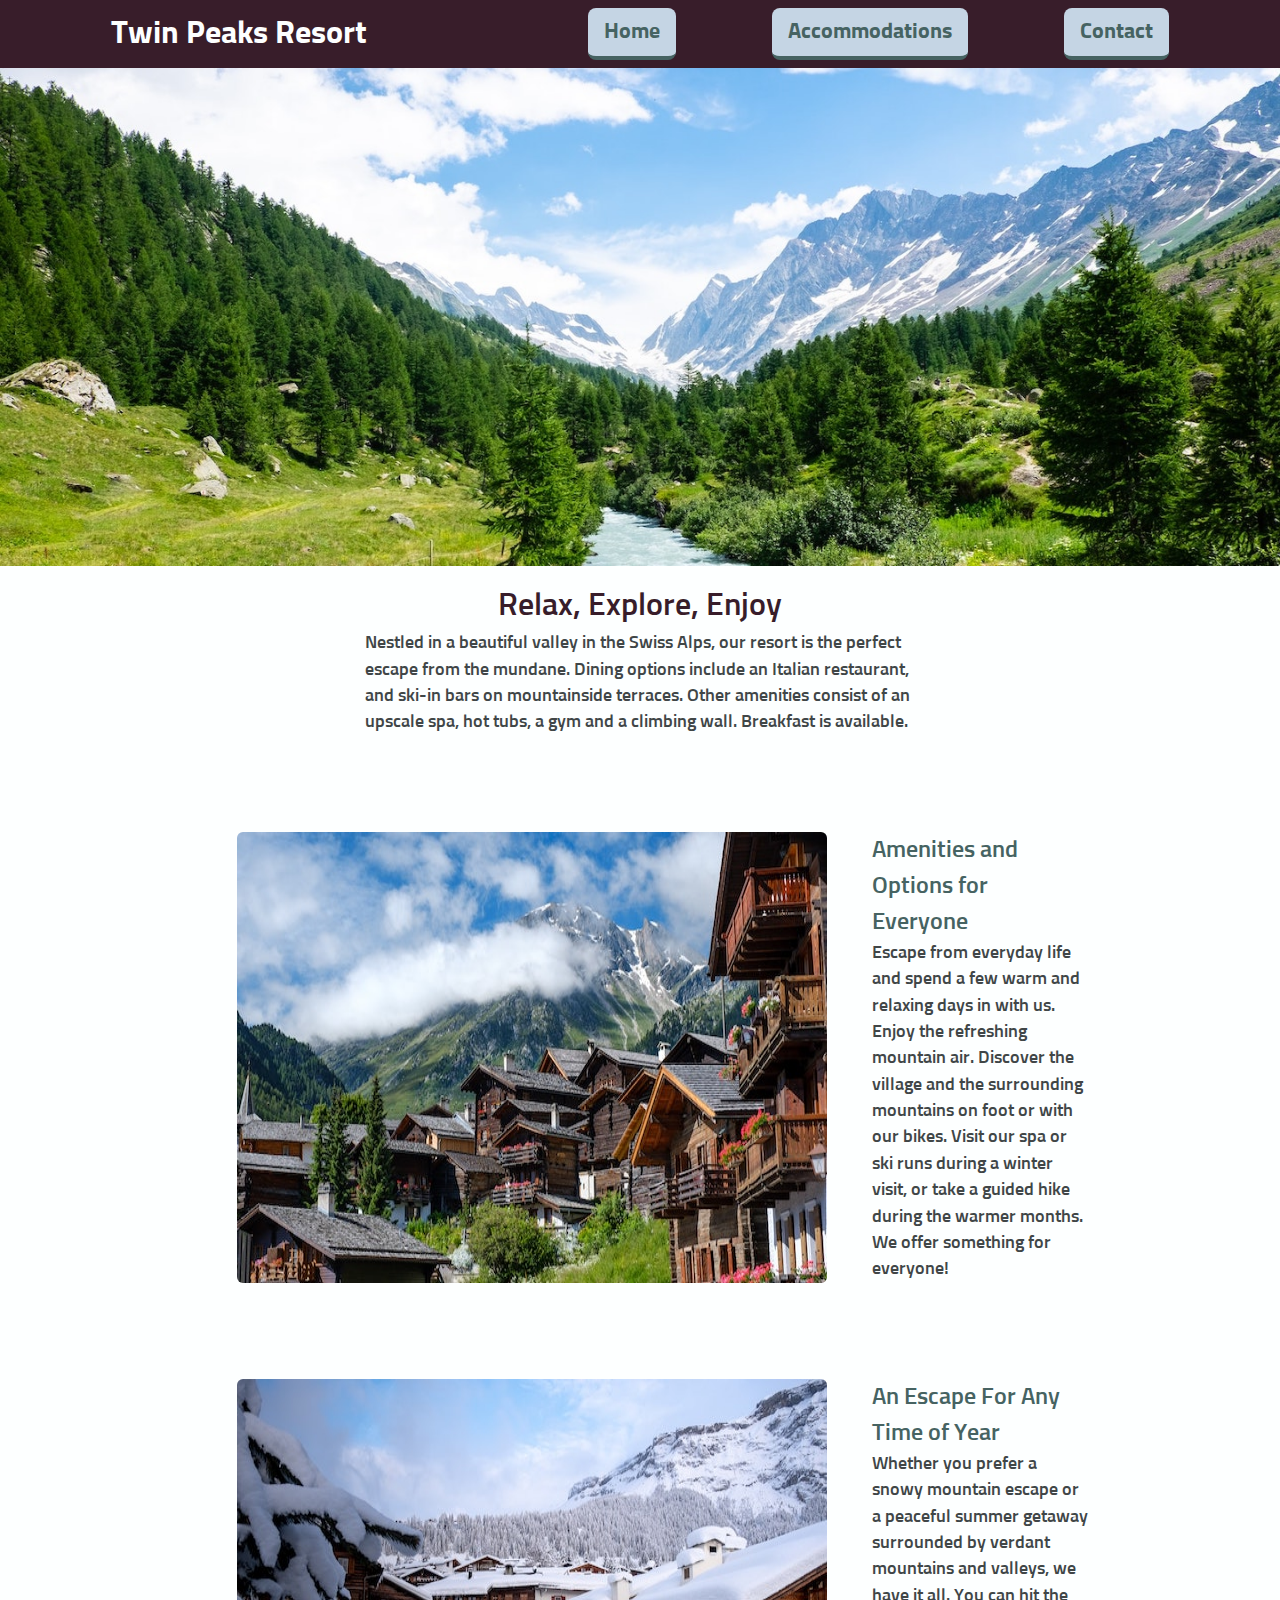
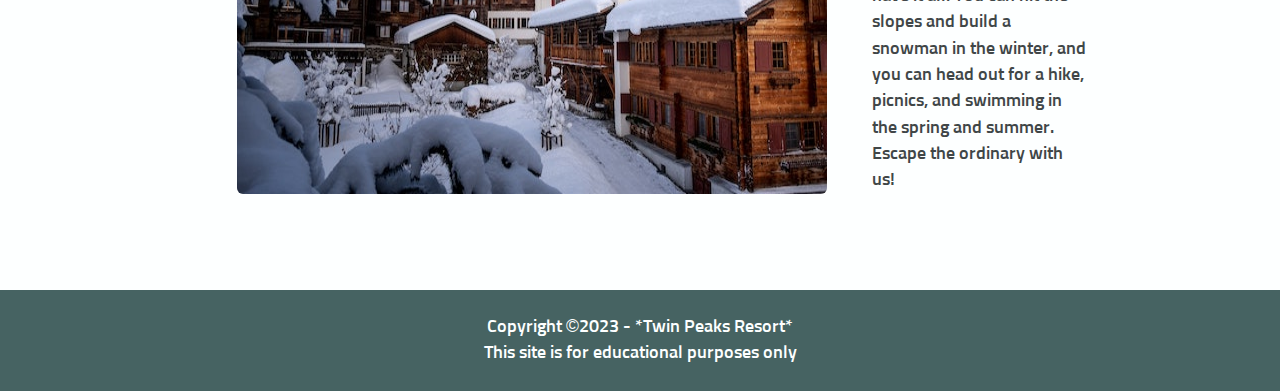
<file: index.html>
<!DOCTYPE html>
<html lang="en">
    <head>
        <meta charset="UTF-8">
        <title>Twin peaks Resort</title>
        <meta name="author" content="G Spragg">
        <meta name="description" content="site for the Twin Peaks Resort located in the Swiss Alps. A great space to escape the ordinary!">
        <link rel="shortcut icon" href="images/favicon.ico" type="image/x-icon">
        <link rel="icon" href="images/favicon.ico" type="image/x-icon">

        <!-- fonts -->
        <link rel="preconnect" href="https://fonts.googleapis.com">
        <link rel="preconnect" href="https://fonts.gstatic.com" crossorigin>
        <link href="https://fonts.googleapis.com/css2?family=Sunflower:wght@500;700&display=swap" rel="stylesheet">

        <!-- stylesheet -->
        <link rel="stylesheet" href="styles.css">
    </head>
    <body>
        <header>
            <a href="index.html">
                <h1>Twin Peaks Resort</h1>
            </a>
            <nav>
                <ul>
                    <li>
                        <a href="#">Home</a>
                    </li>
                    <li>
                    <a href="#">Accommodations</a>  
                    </li>
                    <li>
                    <a href="contact.html">Contact</a> 
                    </li>
                </ul>
            </nav>
        </header>
            <main>
                <section id="intro">
                    <img src="images/swiss-valley.jpg" height="560" width="1440" alt="image of the Swiss Valley where Twin Peaks Resort is home to">   
                    <h2>Relax, Explore, Enjoy</h2>
                    <p> Nestled in a beautiful valley in the Swiss Alps, our resort is the perfect escape from the mundane. Dining options include an Italian restaurant, and ski-in bars on mountainside terraces. Other amenities consist of an upscale spa, hot tubs, a gym and a climbing wall. Breakfast is available.</p>
                </section>

                <section id="amenities">
                    <img src="images/swiss-chalet.jpg" width="590" height="360" alt="Swiss Alps lodges">
                    <div>
                    <h3> Amenities and Options for Everyone</h3>
                    <p>Escape from everyday life and spend a few warm and relaxing days in with us. Enjoy the refreshing mountain air. Discover the village and the surrounding mountains on foot or with our bikes. Visit our spa or ski runs during a winter visit, or take a guided hike during the warmer months. We offer something for everyone!</p>
                    </div>
                </section>
                <section id="nature">
                    <img src="images/snowy-chalet.jpg" width="590" height="360" alt="snowy mountain lodges of the Swiss Alps">
                    <div>
                    <h3>An Escape For Any Time of Year</h3>
                    <p>Whether you prefer a snowy mountain escape or a peaceful summer getaway surrounded by verdant mountains and valleys, we have it all. You can hit the slopes and build a snowman in the winter, and you can head out for a hike, picnics, and swimming in the spring and summer. Escape the ordinary with us!</p>
                    </div>
            </section>
        </main>
        <footer>
            <p>Copyright &copy;2023 - *Twin Peaks Resort* </p>
            <p>This site is for educational purposes only</p>
        </footer>
    </body>
</html>
</file>
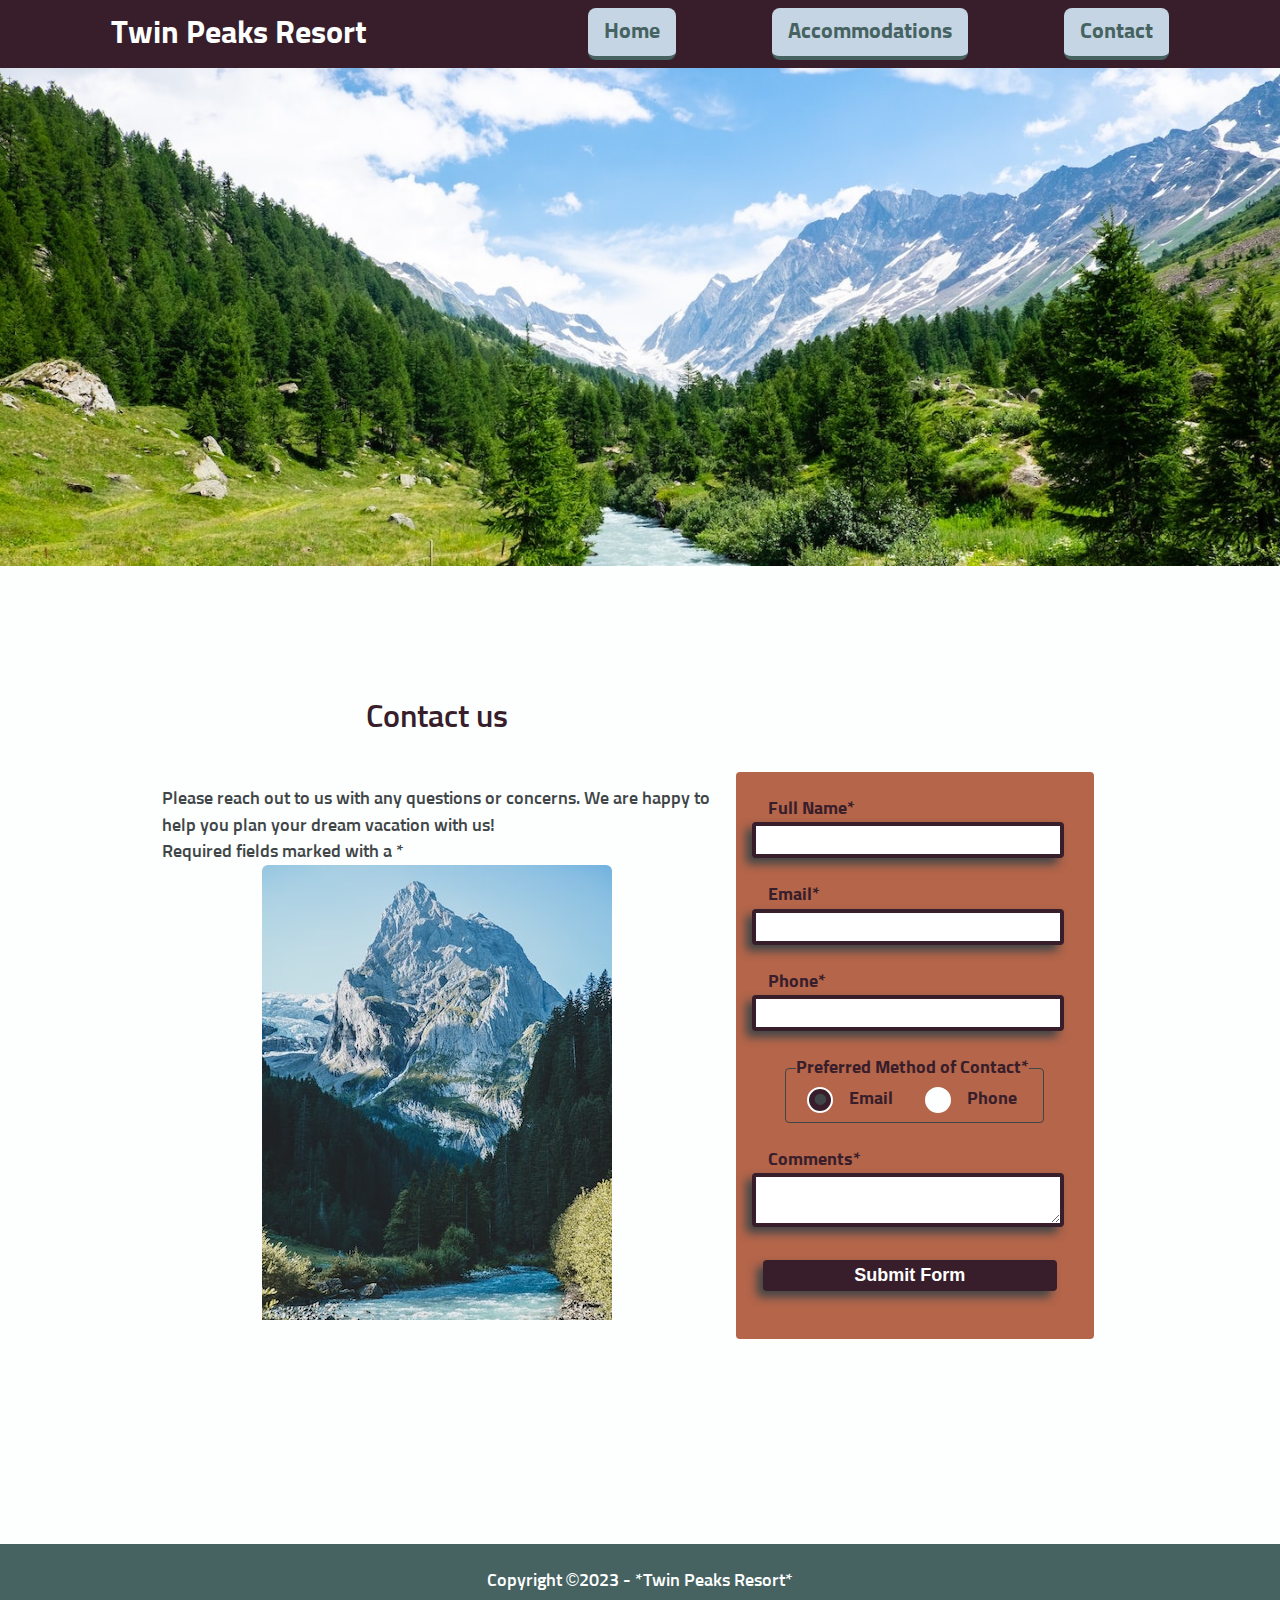
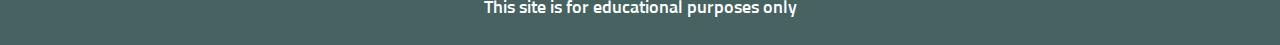
<file: contact.html>
<!DOCTYPE html>
<html lang="en">
    <head>
        <meta charset="UTF-8">
        <title>Twin peaks Resort | Contact</title>
        <meta name="author" content="G Spragg">
        <meta name="description" content="site for the Twin Peaks Resort located in the Swiss Alps. A great space to escape the ordinary!">
        <link rel="shortcut icon" href="images/favicon.ico" type="image/x-icon">
        <link rel="icon" href="images/favicon.ico" type="image/x-icon">

        <!-- fonts -->
        <link rel="preconnect" href="https://fonts.googleapis.com">
        <link rel="preconnect" href="https://fonts.gstatic.com" crossorigin>
        <link href="https://fonts.googleapis.com/css2?family=Sunflower:wght@500;700&display=swap" rel="stylesheet">

        <!-- stylesheet -->
        <link rel="stylesheet" href="styles.css">
    </head>
    <body>
        <header>
            <a href="index.html" aria-label="go to home page">
                <h1>Twin Peaks Resort</h1>
            </a>
            <nav>
                <ul>
                    <li>
                        <a href="index.html" aria-label="go to home page">Home</a>
                    </li>
                    <li>
                        <a href="#">Accommodations</a>  
                    </li>
                    <li>
                        <a href="#">Contact</a> 
                    </li>
                </ul>
            </nav>
        </header>
        <main>
            <img src="images/swiss-valley.jpg" width="1440" height="560" alt="image of the Swiss Valley where Twin Peaks Resort is home to">  
                          
            <section id="contact">
                <div>              
                    <h2>Contact us</h2>  
                    <p>Please reach out to us with any questions or concerns. We are happy to help you plan your dream vacation with us!
                    <br>Required fields marked with a *</p>
                    <img src="images/swiss-peak.jpg" width="350" height="455" alt="beautiful view of the peaks of the Swiss Alps">
                </div>     
		        <form action="https://wp.zybooks.com/form-viewer.php" method="POST" target="_blank">

                    <label for="my-name">Full Name*</label>
			        <input type="text" name="my-name" id="my-name" required>

			        <label for="my-email">Email*</label>
			        <input type="email" name="my-email" id="my-email" required>

			        <label for="my-phone">Phone*</label>
			        <input type="tel" name="my-phone" id="my-phone" required>


                    <fieldset>
				        <legend>Preferred Method of Contact*</legend>
				
			            <input type="radio" name="contact-pref" id="pref-email" checked  required>
				        <label for="pref-email">Email</label>
			
				        <input type="radio" name="contact-pref" id="pref-phone">
				        <label for="pref-phone">Phone</label>
			        </fieldset>                   
		    	    <label for="my-comments">Comments*</label>
		    	    <textarea name="my-comments" id="my-comments" required></textarea>	
		    	    <input type="submit" name="my-submit" id="my-submit" value="Submit Form">
		        </form>
            </section>
        </main>
        <footer>
            <p>Copyright &copy;2023 - *Twin Peaks Resort* </p>
            <p>This site is for educational purposes only</p>
        </footer>
    </body>
</html>
</file>
<file: styles.css>
/* css reset */
/* http://meyerweb.com/eric/tools/css/reset/ 
   v2.0 | 20110126
   License: none (public domain)
*/

html, body, div, span, applet, object, iframe,
h1, h2, h3, h4, h5, h6, p, blockquote, pre,
a, abbr, acronym, address, big, cite, code,
del, dfn, em, img, ins, kbd, q, s, samp,
small, strike, strong, sub, sup, tt, var,
b, u, i, center,
dl, dt, dd, ol, ul, li,
fieldset, form, label, legend,
table, caption, tbody, tfoot, thead, tr, th, td,
article, aside, canvas, details, embed, 
figure, figcaption, footer, header, hgroup, 
menu, nav, output, ruby, section, summary,
time, mark, audio, video {
	margin: 0;
	padding: 0;
	border: 0;
	font-size: 100%;
	font: inherit;
	vertical-align: baseline;
}
/* HTML5 display-role reset for older browsers */
article, aside, details, figcaption, figure, 
footer, header, hgroup, menu, nav, section {
	display: block;
}
body {
	line-height: 1;
}
ol, ul {
	list-style: none;
}
blockquote, q {
	quotes: none;
}
blockquote:before, blockquote:after,
q:before, q:after {
	content: '';
	content: none;
}
table {
	border-collapse: collapse;
	border-spacing: 0;
}

/* root */
:root{
    --body-fonts: Sunflower, Trebuchet MS, sans-serif;
    --white:     #FDFFFF;
    --lt-blue:   #C5D5E4;
    --green:     #466362;
    --lt-brown:  #B4654A;
    --dk-gray:   #404647;
    --dk-purple: #381D2A;

    /* shadows */
    --box-shadow-sm: -3px 3px 7px var(--dk-gray);
	--box-shadow-lg: -6px 6px 10px var(--dk-gray);
}

/* body */
body{
    box-sizing: border-box;
    font-size: 1.1rem;
    line-height: 1.5;
    margin: 0;
    font-family: var(--body-fonts);
    background-color: var(--white);
    color: var(--dk-gray);
}

a{
    display: block;
    padding: 1rem;
}

img{
    display: block;
}

p{
    width: 100%;
    max-width: 55ch;
    margin: auto;
}

h2{
    font-size: xx-large;
    color: var(--dk-purple);
    margin-top: 1rem;
}

h3{
    max-width: 55ch;
    font-size: x-large;
    color: var(--green);
}
/* header */
header{
    display: flex;
    margin: 0 auto;
    justify-content: space-around;
    border-bottom: var(--lt-blue);
    position: sticky;
    top: 0;
    z-index: 2;
    color: var(--white);
    font-weight: bold;
    font-size: 1.25rem;
    background-color: var(--dk-purple);
}
a{
    text-decoration: none;
    color: var(--white);
}
h1{
    padding-top: 0.25rem;
    font-size: 2rem;
}

h1:hover{
    color: var(--lt-brown);
}
header > a{
    padding: 6px 0 0;

}
nav{
    padding-bottom: 0.5rem;
}
nav ul{
    list-style-type: none;
    padding-left: 0;
    display: flex;
    gap: 6rem;
    justify-content: space-around;


}

nav a{
    text-decoration: none;
    margin-top: 0.5rem;
    padding-top: 0.5rem;
    padding-bottom: 0.5rem;
    border-radius: 8px;
    border-bottom: 4px solid var(--green);
    background-color: var(--lt-blue);
    color: var(--green);
    font-size: 1.35rem;
    font-weight: bold;
  
}

nav a:hover{
    border-color: var(--lt-brown);
 
}
/* main */
/* index page */
/* intro section */
#intro h2{
    justify-self: center;
    text-align: center;
}
#intro img{
    width: 100%;
    height: auto;
    justify-self: center;
}
/* amenities section */

#amenities{
    display: flex;
    justify-self: center;
    justify-content: space-around;
    margin: 6rem 15%;
}
#amenities img{
    justify-self: left;
    margin:0 0 0 5%;
    border-radius: 6px;
}
#amenities div{
    justify-self: right;
    margin-left: 5%;
}
/* nature section */
#nature{
    display: flex;
    justify-self: center;
    justify-content: space-around;
    margin: 6rem 15%;
}

#nature img{
    justify-self: left;
    justify-content: space-between;
    margin:0 0 0 5%;
    padding-right: 0;
    border-radius: 6px;
}

#nature div{
    justify-content: right;

    margin-left: 5%;
}
/* footer section*/
footer{
    padding: 1.5rem;
    text-align: center;
    background-color: var(--green);
    color: var(--white);
}

/* contact page */
img{
    width: 100%;
    height: auto;
    justify-self: center;
}

div > img{
    margin: auto;
    width: 350px;
    height: 455px;
    align-self: center;
    justify-self: center;
    border-radius: 6px;
    margin-bottom: 6rem;
    padding-bottom: 2rem;
}

#contact h2{
    text-align: center;
    margin: 2rem;
    padding-bottom: .75rem;
}

#contact{
    display:flex;
    margin: 6rem;
    align-items: center;
    justify-content: center;
}

form{
    width: 30%;
    height: auto;
    margin: 6px 24px;
    padding: 24px 16px;
    background-color: var(--lt-brown);
    color: var(--dk-gray);
    border-radius: 4px;
}

/* Form Elements */
input, label, select, textarea{
  width: 90%;
}

/* Label Styles */
label{
  margin: 0 0 4px 16px;
  font-weight: bolder;
  color: var(--dk-purple);
}


/* Input/Select Sizing styles */
input, select, textarea{
  padding: 5px;
  font-size: 16px;
  margin-bottom: 24px;
  border-radius: 4px;
  border: 1px inset var(--green);
}

fieldset{
  margin:auto auto 24px auto;
  border-radius: 4px;
  border: 1px solid var(--dk-gray);
  display: flex;
  padding: 5px 10px 5px 5px;
  justify-self: center;
  align-items: center;
  text-align: center;
  row-gap: 8px;
  width: 70%;
  flex-grow: none;
}

legend{
  font-weight: bold;
  color: var(--dk-purple);
  text-align: center;
}

/* Submit Button Styles */
input[type="submit"]{
  background-color: var(--dk-purple);
  border: none;
  color: var(--white);
  font-size: 18px;
  font-weight: bold;
  box-shadow: -6px 6px 10px var(--dk-gray);
  margin-left:11px;
}

/* Styles for Invalid Data in Inputs in the Form */
input:invalid, select:invalid, textarea:invalid{
  border: 4px solid var(--dk-purple);
  box-shadow: -6px 6px 10px var(--dk-gray);
}

/* Styles for Each Input as it has Focus */
input:focus, select:focus, textarea:focus{
  outline: 3px solid var(--green);
}

/* Styles for the Submit Button Focus */
input[type="submit"]:focus{
  outline: 3px solid var(--green);
}

/* Styles for Submit Button Hover */
input[type="submit"]:hover{
  box-shadow: -3px 3px 5px var(--dk-gray);
}

/* Optional Code for Custom Radios - Compare to Your zyBook, I added additional code to make these match my form styles */
input[type="radio"] + label {
    cursor: pointer;
  display: flex;
  align-items: center;
  padding-right: 16px;
  width: 90%;
}

input[type="radio"] {
    appearance: none;
    margin: 0;
  padding: 0;
  border: none;
  font-size: 0;
  border-radius: 0;
}

input[type="radio"] + label::before {
    content: "\00a0";   /* Non-breaking space */
  font-size: 2.25em;
  line-height: 0.65;
    border-radius: 50%;

    height: 20px;
    width: 22px;
    text-align: center;
    margin-right: 16px;
    border: 2px solid var(--white);   /* Push focus shadow away */
    background-color: var(--white);
  padding-bottom: 2px;
}

input[type="radio"]:checked + label::before {
    content: "\2022";
    color:var(--dk-gray);
    background: var(--dk-purple);
}

input[type="radio"]:focus{
  outline: none;
}

input[type="radio"]:focus + label::before {
    box-shadow: 0 0 0 2px var(--dk-gray);
}
</file>
